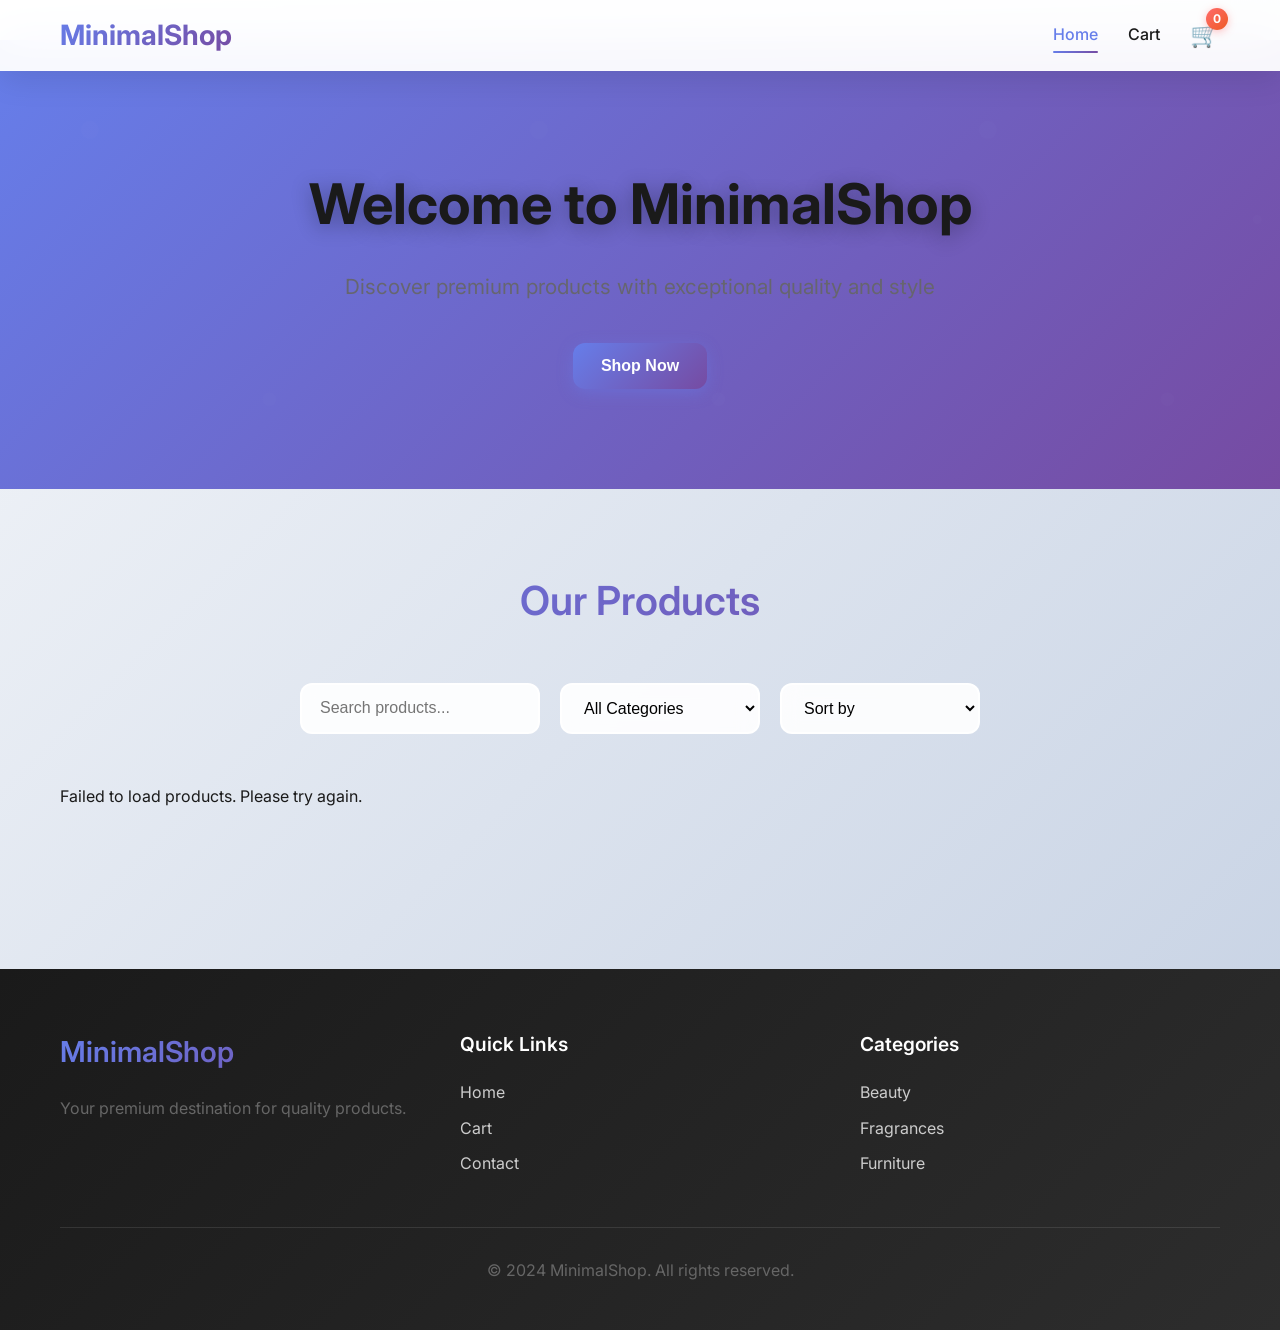
<file: index.html>
<!DOCTYPE html>
<html lang="en">
<head>
    <meta charset="UTF-8">
    <meta name="viewport" content="width=device-width, initial-scale=1.0">
    <title>MinimalShop - Premium E-Commerce</title>
    <link rel="preconnect" href="https://fonts.googleapis.com">
    <link rel="preconnect" href="https://fonts.gstatic.com" crossorigin>
    <link href="https://fonts.googleapis.com/css2?family=Inter:wght@300;400;500;600;700&display=swap" rel="stylesheet">
    <link rel="stylesheet" href="css/styles.css">
    <link rel="stylesheet" href="css/components.css">
</head>
<body>
    <!-- Navbar -->
    <nav class="navbar">
        <div class="nav-container">
            <div class="logo" onclick="showHome()">MinimalShop</div>
            <div class="nav-links">
                <a href="#" class="active" onclick="showHome()">Home</a>
                <a href="cart.html">Cart</a>
                <div class="cart-icon" onclick="window.location.href='cart.html'">
                    <span class="cart-count" id="cart-count">0</span>
                    🛒
                </div>
            </div>
        </div>
    </nav>

    <!-- Home Page -->
    <section id="home" class="section active">
        <!-- Hero Section -->
        <div class="hero">
            <div class="hero-content">
                <h1>Welcome to MinimalShop</h1>
                <p>Discover premium products with exceptional quality and style</p>
                <button class="btn-primary" onclick="scrollToProducts()">Shop Now</button>
            </div>
        </div>

        <!-- Products Section -->
        <div class="products-section">
            <div class="container">
                <h2>Our Products</h2>
                <div class="filters">
                    <input type="text" id="search-input" placeholder="Search products..." onkeyup="UI.filterProducts()">
                    <select id="category-filter" onchange="UI.filterByCategory(this.value)">
                        <option value="">All Categories</option>
                    </select>
                    <select id="sort-select" onchange="UI.sortProducts(this.value)">
                        <option value="">Sort by</option>
                        <option value="price-low">Price: Low to High</option>
                        <option value="price-high">Price: High to Low</option>
                        <option value="rating">Highest Rated</option>
                    </select>
                </div>
                <div class="loading" id="loading">Loading amazing products...</div>
                <div class="products-grid" id="products-grid"></div>
            </div>
        </div>
    </section>

    <!-- Product Details Page -->
    <section id="product-details" class="section">
        <!-- Breadcrumb -->
        <div class="breadcrumb">
            <div class="container">
                <div id="breadcrumb">Home > Products</div>
            </div>
        </div>

        <div class="container">
            <button class="back-btn" onclick="showHome()">← Back to Products</button>
            <div class="product-detail" id="product-detail"></div>
        </div>
    </section>

    <!-- Footer -->
    <footer class="footer">
        <div class="container">
            <div class="footer-content">
                <div class="footer-section">
                    <h3>MinimalShop</h3>
                    <p>Your premium destination for quality products.</p>
                </div>
                <div class="footer-section">
                    <h4>Quick Links</h4>
                    <ul>
                        <li><a href="#" onclick="showHome()">Home</a></li>
                        <li><a href="cart.html">Cart</a></li>
                        <li><a href="#contact">Contact</a></li>
                    </ul>
                </div>
                <div class="footer-section">
                    <h4>Categories</h4>
                    <ul>
                        <li><a href="#" onclick="UI.filterByCategory('beauty')">Beauty</a></li>
                        <li><a href="#" onclick="UI.filterByCategory('fragrances')">Fragrances</a></li>
                        <li><a href="#" onclick="UI.filterByCategory('furniture')">Furniture</a></li>
                    </ul>
                </div>
            </div>
            <div class="footer-bottom">
                <p>&copy; 2024 MinimalShop. All rights reserved.</p>
            </div>
        </div>
    </footer>

    <!-- Scripts -->
    <script src="js/api.js"></script>
    <script src="js/cart.js"></script>
    <script src="js/ui.js"></script>
    <script src="script.js"></script>
</body>
</html>
</file>
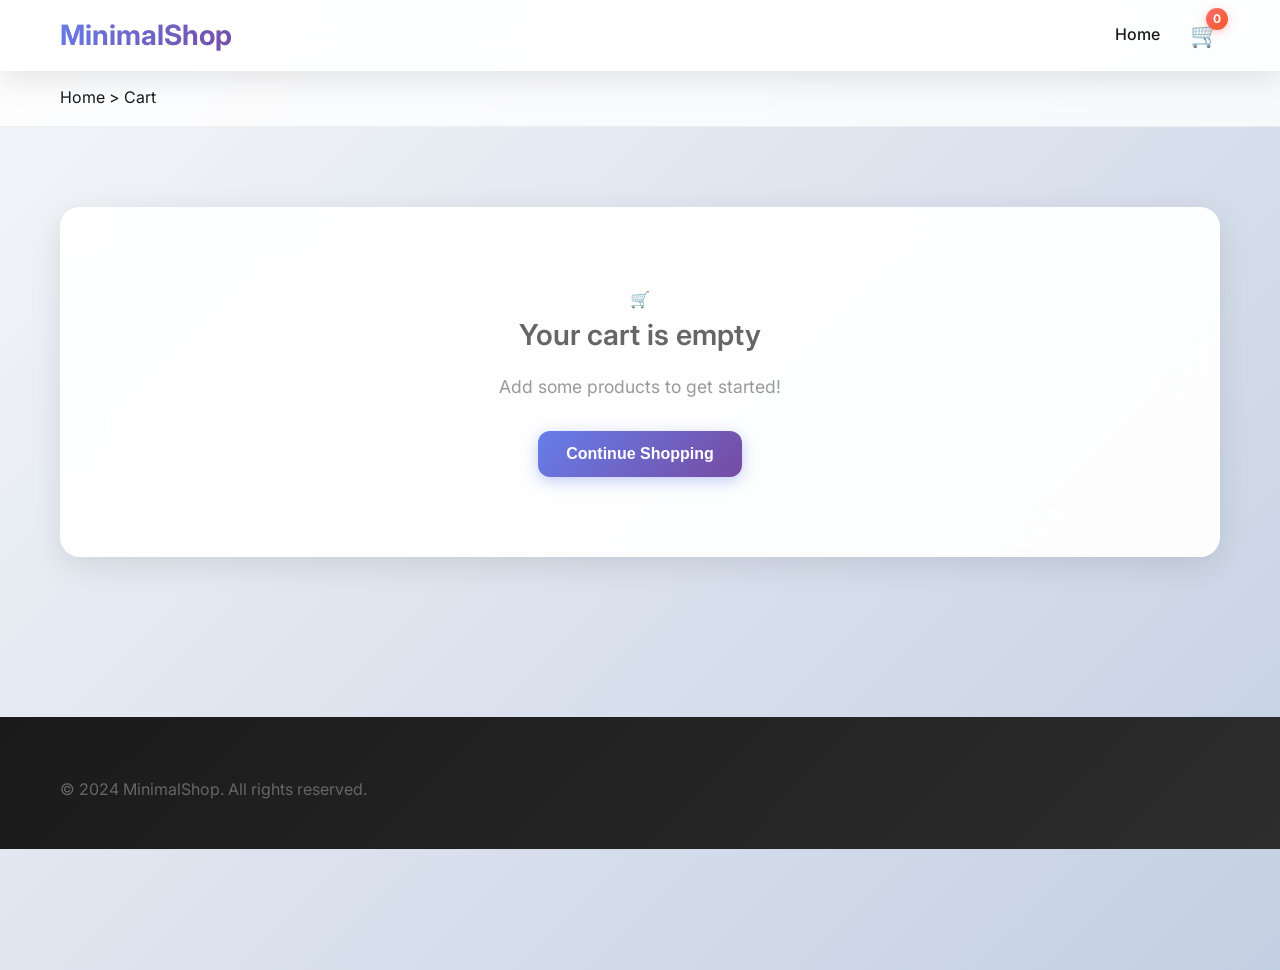
<file: cart.html>
<!DOCTYPE html>
<html lang="en">
<head>
    <meta charset="UTF-8">
    <meta name="viewport" content="width=device-width, initial-scale=1.0">
    <title>Shopping Cart - MinimalShop</title>
    <link rel="preconnect" href="https://fonts.googleapis.com">
    <link rel="preconnect" href="https://fonts.gstatic.com" crossorigin>
    <link href="https://fonts.googleapis.com/css2?family=Inter:wght@300;400;500;600;700&display=swap" rel="stylesheet">
    <link rel="stylesheet" href="css/styles.css">
    <link rel="stylesheet" href="css/components.css">
</head>
<body>
    <!-- Navbar -->
    <nav class="navbar">
        <div class="nav-container">
            <div class="logo" onclick="showHome()">MinimalShop</div>
            <div class="nav-links">
                <a href="#" onclick="showHome()">Home</a>
                <div class="cart-icon active" onclick="showCart()">
                    <span class="cart-count" id="cart-count">0</span>
                    🛒
                </div>
            </div>
        </div>
    </nav>

    <!-- Breadcrumb -->
    <div class="breadcrumb">
        <div class="container">
            <div id="breadcrumb">Home > Cart</div>
        </div>
    </div>

    <!-- Cart Section -->
    <section class="cart-section">
        <div class="container">
            <div id="cart-container">
                <!-- Cart content will be dynamically loaded -->
            </div>
        </div>
    </section>

    <!-- Footer -->
    <footer class="footer">
        <div class="container">
            <p>&copy; 2024 MinimalShop. All rights reserved.</p>
        </div>
    </footer>

    <!-- Scripts -->
    <script src="js/api.js"></script>
    <script src="js/cart.js"></script>
    <script src="js/ui.js"></script>
    <script>
        // Initialize cart page
        document.addEventListener('DOMContentLoaded', () => {
            UI.currentPage = 'cart';
            UI.renderCartPage();
            Cart.updateCartCount();
        });
    </script>
</body>
</html>
</file>
<file: css/styles.css>
/* Reset and Base Styles */
* {
    margin: 0;
    padding: 0;
    box-sizing: border-box;
}

body {
    font-family: 'Inter', sans-serif;
    line-height: 1.6;
    color: #1a1a1a;
    background: linear-gradient(135deg, #f5f7fa 0%, #c3cfe2 100%);
    min-height: 100vh;
}

.container {
    max-width: 1200px;
    margin: 0 auto;
    padding: 0 20px;
}

/* Typography */
h1, h2, h3, h4, h5, h6 {
    margin-bottom: 1rem;
    font-weight: 600;
    color: #1a1a1a;
}

h1 { font-size: 2.5rem; }
h2 { font-size: 2rem; }
h3 { font-size: 1.5rem; }

p {
    margin-bottom: 1rem;
    color: #666;
}

/* Buttons */
.btn-primary {
    background: linear-gradient(135deg, #667eea 0%, #764ba2 100%);
    color: white;
    border: none;
    padding: 14px 28px;
    border-radius: 12px;
    cursor: pointer;
    font-size: 16px;
    font-weight: 600;
    transition: all 0.3s ease;
    box-shadow: 0 4px 15px rgba(102, 126, 234, 0.4);
}

.btn-primary:hover {
    transform: translateY(-2px);
    box-shadow: 0 8px 25px rgba(102, 126, 234, 0.6);
}

.btn-secondary {
    background: rgba(255, 255, 255, 0.9);
    color: #1a1a1a;
    border: 2px solid #e1e5e9;
    padding: 12px 24px;
    border-radius: 10px;
    cursor: pointer;
    font-size: 14px;
    font-weight: 500;
    transition: all 0.3s ease;
    backdrop-filter: blur(10px);
}

.btn-secondary:hover {
    background: white;
    border-color: #667eea;
    transform: translateY(-1px);
    box-shadow: 0 4px 15px rgba(0, 0, 0, 0.1);
}

.btn-outline {
    background: transparent;
    color: #667eea;
    border: 2px solid #667eea;
    padding: 10px 20px;
    border-radius: 8px;
    cursor: pointer;
    font-size: 14px;
    font-weight: 500;
    transition: all 0.3s ease;
}

.btn-outline:hover {
    background: #667eea;
    color: white;
}

/* Navbar */
.navbar {
    background: rgba(255, 255, 255, 0.95);
    backdrop-filter: blur(20px);
    box-shadow: 0 8px 32px rgba(0, 0, 0, 0.1);
    position: fixed;
    top: 0;
    left: 0;
    right: 0;
    z-index: 1000;
    border-bottom: 1px solid rgba(255, 255, 255, 0.2);
}

.nav-container {
    max-width: 1200px;
    margin: 0 auto;
    padding: 0 20px;
    display: flex;
    justify-content: space-between;
    align-items: center;
    height: 70px;
}

.logo {
    font-size: 28px;
    font-weight: 700;
    background: linear-gradient(135deg, #667eea 0%, #764ba2 100%);
    -webkit-background-clip: text;
    -webkit-text-fill-color: transparent;
    background-clip: text;
    cursor: pointer;
    transition: transform 0.3s ease;
}

.logo:hover {
    transform: scale(1.05);
}

.nav-links {
    display: flex;
    align-items: center;
    gap: 30px;
}

.nav-links a {
    text-decoration: none;
    color: #1a1a1a;
    font-weight: 500;
    transition: all 0.3s ease;
    position: relative;
}

.nav-links a:hover,
.nav-links a.active {
    color: #667eea;
}

.nav-links a.active::after {
    content: '';
    position: absolute;
    bottom: -5px;
    left: 0;
    width: 100%;
    height: 2px;
    background: linear-gradient(135deg, #667eea 0%, #764ba2 100%);
    border-radius: 1px;
}

.cart-icon {
    position: relative;
    cursor: pointer;
    font-size: 24px;
    transition: transform 0.3s ease;
}

.cart-icon:hover {
    transform: scale(1.1);
}

.cart-icon.bounce {
    animation: bounce 0.6s ease;
}

@keyframes bounce {
    0%, 20%, 50%, 80%, 100% { transform: translateY(0); }
    40% { transform: translateY(-5px); }
    60% { transform: translateY(-3px); }
}

.cart-count {
    position: absolute;
    top: -8px;
    right: -8px;
    background: linear-gradient(135deg, #ff6b6b 0%, #ee5a24 100%);
    color: white;
    border-radius: 50%;
    width: 22px;
    height: 22px;
    display: flex;
    align-items: center;
    justify-content: center;
    font-size: 12px;
    font-weight: 700;
    box-shadow: 0 2px 8px rgba(255, 107, 107, 0.4);
}

/* Breadcrumb */
.breadcrumb {
    background: rgba(255, 255, 255, 0.8);
    backdrop-filter: blur(10px);
    padding: 15px 0;
    margin-top: 70px;
    border-bottom: 1px solid rgba(0, 0, 0, 0.05);
}

.breadcrumb-current {
    color: #667eea;
    font-weight: 600;
}

.breadcrumb-separator {
    margin: 0 8px;
    color: #999;
}

/* Sections */
.section {
    display: none;
    min-height: calc(100vh - 140px);
    padding-top: 40px;
}

.section.active {
    display: block;
}

/* Hero Section */
.hero {
    background: linear-gradient(135deg, #667eea 0%, #764ba2 100%);
    color: white;
    padding: 120px 0 100px;
    text-align: center;
    position: relative;
    overflow: hidden;
}

.hero::before {
    content: '';
    position: absolute;
    top: 0;
    left: 0;
    right: 0;
    bottom: 0;
    background: url('data:image/svg+xml,<svg xmlns="http://www.w3.org/2000/svg" viewBox="0 0 100 100"><circle cx="20" cy="20" r="2" fill="rgba(255,255,255,0.1)"/><circle cx="80" cy="40" r="1" fill="rgba(255,255,255,0.1)"/><circle cx="60" cy="80" r="1.5" fill="rgba(255,255,255,0.1)"/></svg>');
    opacity: 0.1;
}

.hero-content {
    position: relative;
    z-index: 1;
}

.hero-content h1 {
    font-size: 3.5rem;
    font-weight: 700;
    margin-bottom: 20px;
    text-shadow: 0 4px 20px rgba(0, 0, 0, 0.3);
}

.hero-content p {
    font-size: 1.3rem;
    margin-bottom: 40px;
    opacity: 0.9;
    max-width: 600px;
    margin-left: auto;
    margin-right: auto;
}

/* Products Section */
.products-section {
    padding: 80px 0;
}

.products-section h2 {
    text-align: center;
    font-size: 2.5rem;
    margin-bottom: 50px;
    background: linear-gradient(135deg, #667eea 0%, #764ba2 100%);
    -webkit-background-clip: text;
    -webkit-text-fill-color: transparent;
    background-clip: text;
}

.filters {
    display: flex;
    gap: 20px;
    margin-bottom: 50px;
    justify-content: center;
    flex-wrap: wrap;
}

#search-input, #category-filter, #sort-select {
    padding: 14px 18px;
    border: 2px solid rgba(255, 255, 255, 0.8);
    border-radius: 12px;
    font-size: 16px;
    background: rgba(255, 255, 255, 0.9);
    backdrop-filter: blur(10px);
    transition: all 0.3s ease;
    min-width: 200px;
}

#search-input:focus, #category-filter:focus, #sort-select:focus {
    outline: none;
    border-color: #667eea;
    box-shadow: 0 0 0 3px rgba(102, 126, 234, 0.1);
}

.loading {
    text-align: center;
    font-size: 18px;
    color: #666;
    margin: 60px 0;
    display: flex;
    align-items: center;
    justify-content: center;
    gap: 15px;
}

.loading::before {
    content: '';
    width: 20px;
    height: 20px;
    border: 2px solid #667eea;
    border-top: 2px solid transparent;
    border-radius: 50%;
    animation: spin 1s linear infinite;
}

@keyframes spin {
    0% { transform: rotate(0deg); }
    100% { transform: rotate(360deg); }
}

/* Footer */
.footer {
    background: linear-gradient(135deg, #1a1a1a 0%, #2d2d2d 100%);
    color: white;
    padding: 60px 0 30px;
    margin-top: 80px;
}

.footer-content {
    display: grid;
    grid-template-columns: repeat(auto-fit, minmax(250px, 1fr));
    gap: 40px;
    margin-bottom: 40px;
}

.footer-section h3 {
    font-size: 1.8rem;
    margin-bottom: 20px;
    background: linear-gradient(135deg, #667eea 0%, #764ba2 100%);
    -webkit-background-clip: text;
    -webkit-text-fill-color: transparent;
    background-clip: text;
}

.footer-section h4 {
    font-size: 1.2rem;
    margin-bottom: 20px;
    color: #fff;
}

.footer-section ul {
    list-style: none;
}

.footer-section ul li {
    margin-bottom: 10px;
}

.footer-section ul li a {
    color: #ccc;
    text-decoration: none;
    transition: color 0.3s ease;
}

.footer-section ul li a:hover {
    color: #667eea;
}

.footer-bottom {
    border-top: 1px solid rgba(255, 255, 255, 0.1);
    padding-top: 30px;
    text-align: center;
    color: #999;
}

/* Responsive Design */
@media (max-width: 768px) {
    .nav-container {
        flex-direction: column;
        height: auto;
        padding: 20px;
    }

    .nav-links {
        margin-top: 20px;
        gap: 20px;
    }

    .hero-content h1 {
        font-size: 2.5rem;
    }

    .hero-content p {
        font-size: 1.1rem;
    }

    .filters {
        flex-direction: column;
        align-items: center;
    }

    #search-input, #category-filter, #sort-select {
        width: 100%;
        max-width: 300px;
    }

    .footer-content {
        grid-template-columns: 1fr;
        text-align: center;
    }
}

@media (max-width: 480px) {
    .container {
        padding: 0 15px;
    }

    .hero {
        padding: 80px 0 60px;
    }

    .hero-content h1 {
        font-size: 2rem;
    }

    .btn-primary {
        padding: 12px 24px;
        font-size: 14px;
    }
}
</file>
<file: css/components.css>
/* Product Cards */
.products-grid {
    display: grid;
    grid-template-columns: repeat(auto-fill, minmax(320px, 1fr));
    gap: 30px;
}

.product-card {
    background: rgba(255, 255, 255, 0.95);
    backdrop-filter: blur(20px);
    border-radius: 20px;
    box-shadow: 0 8px 32px rgba(0, 0, 0, 0.1);
    overflow: hidden;
    transition: all 0.4s ease;
    cursor: pointer;
    border: 1px solid rgba(255, 255, 255, 0.2);
}

.product-card:hover {
    transform: translateY(-8px) scale(1.02);
    box-shadow: 0 20px 60px rgba(0, 0, 0, 0.15);
}

.product-image-container {
    position: relative;
    overflow: hidden;
}

.product-image {
    width: 100%;
    height: 220px;
    object-fit: cover;
    transition: transform 0.4s ease;
}

.product-card:hover .product-image {
    transform: scale(1.1);
}

.wishlist-btn {
    position: absolute;
    top: 15px;
    right: 15px;
    background: rgba(255, 255, 255, 0.9);
    backdrop-filter: blur(10px);
    border: none;
    border-radius: 50%;
    width: 40px;
    height: 40px;
    cursor: pointer;
    font-size: 18px;
    transition: all 0.3s ease;
    box-shadow: 0 4px 15px rgba(0, 0, 0, 0.1);
}

.wishlist-btn:hover {
    transform: scale(1.1);
    background: white;
}

.wishlist-btn.active {
    background: #ff6b6b;
    color: white;
}

.discount-badge {
    position: absolute;
    top: 15px;
    left: 15px;
    background: linear-gradient(135deg, #ff6b6b 0%, #ee5a24 100%);
    color: white;
    padding: 6px 12px;
    border-radius: 20px;
    font-size: 12px;
    font-weight: 600;
    box-shadow: 0 4px 15px rgba(255, 107, 107, 0.3);
}

.product-info {
    padding: 25px;
}

.product-title {
    font-size: 1.2rem;
    font-weight: 600;
    margin-bottom: 12px;
    color: #1a1a1a;
    line-height: 1.4;
}

.product-price {
    margin-bottom: 15px;
    font-size: 1.1rem;
}

.original-price {
    text-decoration: line-through;
    color: #999;
    font-size: 0.9rem;
    margin-right: 8px;
}

.discount-price {
    color: #ff6b6b;
    font-weight: 700;
}

.product-rating {
    display: flex;
    align-items: center;
    margin-bottom: 20px;
}

.stars {
    color: #ffd700;
    font-size: 16px;
    margin-right: 8px;
}

.rating-text {
    color: #666;
    font-size: 14px;
}

.product-actions {
    display: flex;
    gap: 10px;
}

/* Skeleton Loading */
.skeleton {
    background: rgba(255, 255, 255, 0.95);
    backdrop-filter: blur(20px);
    border-radius: 20px;
    box-shadow: 0 8px 32px rgba(0, 0, 0, 0.1);
    overflow: hidden;
    animation: pulse 1.5s ease-in-out infinite;
}

@keyframes pulse {
    0%, 100% { opacity: 1; }
    50% { opacity: 0.7; }
}

.skeleton-image {
    height: 220px;
    background: linear-gradient(90deg, #f0f0f0 25%, #e0e0e0 50%, #f0f0f0 75%);
    background-size: 200% 100%;
    animation: loading 1.5s infinite;
}

.skeleton-content {
    padding: 25px;
}

.skeleton-title,
.skeleton-price,
.skeleton-rating {
    height: 16px;
    background: linear-gradient(90deg, #f0f0f0 25%, #e0e0e0 50%, #f0f0f0 75%);
    background-size: 200% 100%;
    animation: loading 1.5s infinite;
    margin-bottom: 12px;
    border-radius: 4px;
}

.skeleton-title { width: 80%; height: 20px; }
.skeleton-price { width: 40%; height: 18px; }
.skeleton-rating { width: 60%; height: 14px; }

@keyframes loading {
    0% { background-position: 200% 0; }
    100% { background-position: -200% 0; }
}

/* Empty States */
.empty-state,
.empty-cart {
    text-align: center;
    padding: 80px 20px;
    background: rgba(255, 255, 255, 0.95);
    backdrop-filter: blur(20px);
    border-radius: 20px;
    box-shadow: 0 8px 32px rgba(0, 0, 0, 0.1);
}

.empty-icon {
    font-size: 4rem;
    margin-bottom: 20px;
    opacity: 0.7;
}

.empty-state h3,
.empty-cart h2 {
    font-size: 1.8rem;
    margin-bottom: 15px;
    color: #666;
}

.empty-state p,
.empty-cart p {
    font-size: 1.1rem;
    color: #999;
    margin-bottom: 30px;
}

/* Product Details */
.product-detail {
    background: rgba(255, 255, 255, 0.95);
    backdrop-filter: blur(20px);
    border-radius: 20px;
    box-shadow: 0 8px 32px rgba(0, 0, 0, 0.1);
    padding: 50px;
    margin-top: 40px;
    border: 1px solid rgba(255, 255, 255, 0.2);
}

.product-detail-content {
    display: grid;
    grid-template-columns: 1fr 1fr;
    gap: 50px;
    align-items: start;
}

.product-gallery {
    position: relative;
}

.detail-image {
    width: 100%;
    border-radius: 15px;
    box-shadow: 0 8px 32px rgba(0, 0, 0, 0.15);
}

.detail-info h1 {
    font-size: 2.2rem;
    margin-bottom: 20px;
    color: #1a1a1a;
}

.detail-description {
    font-size: 1.1rem;
    line-height: 1.7;
    color: #666;
    margin-bottom: 25px;
}

.detail-price {
    font-size: 2rem;
    font-weight: 700;
    margin-bottom: 15px;
}

.discount-badge {
    display: inline-block;
    background: linear-gradient(135deg, #ff6b6b 0%, #ee5a24 100%);
    color: white;
    padding: 6px 12px;
    border-radius: 20px;
    font-size: 14px;
    font-weight: 600;
    margin-left: 10px;
}

.detail-rating {
    display: flex;
    align-items: center;
    margin-bottom: 35px;
}

.product-actions {
    display: flex;
    gap: 15px;
    flex-wrap: wrap;
}

.product-actions button {
    flex: 1;
    min-width: 160px;
}

.wishlist-btn-large {
    padding: 14px 24px;
    font-size: 16px;
}

.product-meta {
    margin-top: 40px;
    padding-top: 30px;
    border-top: 1px solid rgba(0, 0, 0, 0.1);
}

.meta-item {
    display: flex;
    margin-bottom: 12px;
}

.meta-label {
    font-weight: 600;
    color: #1a1a1a;
    min-width: 80px;
}

.meta-value {
    color: #666;
}

.back-btn {
    background: rgba(255, 255, 255, 0.9);
    backdrop-filter: blur(10px);
    color: #1a1a1a;
    border: 2px solid #e1e5e9;
    padding: 12px 24px;
    border-radius: 12px;
    cursor: pointer;
    font-size: 16px;
    font-weight: 500;
    margin-bottom: 30px;
    transition: all 0.3s ease;
    box-shadow: 0 4px 15px rgba(0, 0, 0, 0.1);
}

.back-btn:hover {
    background: white;
    border-color: #667eea;
    transform: translateY(-2px);
    box-shadow: 0 8px 25px rgba(0, 0, 0, 0.15);
}

/* Cart Components */
.cart-section {
    padding: 80px 0;
}

.cart-content {
    display: grid;
    grid-template-columns: 2fr 1fr;
    gap: 40px;
    align-items: start;
}

.cart-items {
    background: rgba(255, 255, 255, 0.95);
    backdrop-filter: blur(20px);
    border-radius: 20px;
    box-shadow: 0 8px 32px rgba(0, 0, 0, 0.1);
    overflow: hidden;
}

.cart-item {
    display: grid;
    grid-template-columns: 80px 2fr 120px 100px 50px;
    gap: 20px;
    align-items: center;
    padding: 25px;
    border-bottom: 1px solid rgba(0, 0, 0, 0.05);
    transition: background-color 0.3s ease;
}

.cart-item:last-child {
    border-bottom: none;
}

.cart-item:hover {
    background: rgba(102, 126, 234, 0.02);
}

.cart-item-image {
    width: 80px;
    height: 80px;
    object-fit: cover;
    border-radius: 12px;
    box-shadow: 0 4px 15px rgba(0, 0, 0, 0.1);
}

.cart-item-details {
    min-width: 0;
}

.cart-item-title {
    font-size: 1.1rem;
    font-weight: 600;
    margin-bottom: 8px;
    color: #1a1a1a;
    overflow: hidden;
    text-overflow: ellipsis;
    white-space: nowrap;
}

.cart-item-price {
    font-size: 1rem;
    color: #667eea;
    font-weight: 600;
}

.cart-item-stock {
    font-size: 0.9rem;
    color: #666;
    margin-top: 5px;
}

.cart-item-quantity {
    display: flex;
    align-items: center;
    gap: 10px;
}

.quantity-btn {
    background: rgba(102, 126, 234, 0.1);
    border: 1px solid #667eea;
    color: #667eea;
    width: 30px;
    height: 30px;
    border-radius: 6px;
    cursor: pointer;
    display: flex;
    align-items: center;
    justify-content: center;
    font-weight: 600;
    transition: all 0.3s ease;
}

.quantity-btn:hover {
    background: #667eea;
    color: white;
}

.quantity-value {
    font-weight: 600;
    min-width: 20px;
    text-align: center;
}

.cart-item-total {
    text-align: right;
}

.item-total-price {
    font-size: 1.1rem;
    font-weight: 700;
    color: #1a1a1a;
}

.item-savings {
    font-size: 0.9rem;
    color: #ff6b6b;
    margin-top: 5px;
}

.remove-btn {
    background: #ff6b6b;
    color: white;
    border: none;
    width: 35px;
    height: 35px;
    border-radius: 50%;
    cursor: pointer;
    font-size: 16px;
    transition: all 0.3s ease;
    box-shadow: 0 4px 15px rgba(255, 107, 107, 0.3);
}

.remove-btn:hover {
    background: #ee5a24;
    transform: scale(1.1);
}

/* Cart Summary */
.cart-summary {
    position: sticky;
    top: 90px;
}

.summary-card {
    background: rgba(255, 255, 255, 0.95);
    backdrop-filter: blur(20px);
    border-radius: 20px;
    box-shadow: 0 8px 32px rgba(0, 0, 0, 0.1);
    padding: 30px;
    border: 1px solid rgba(255, 255, 255, 0.2);
}

.summary-card h3 {
    font-size: 1.5rem;
    margin-bottom: 25px;
    color: #1a1a1a;
}

.summary-row {
    display: flex;
    justify-content: space-between;
    align-items: center;
    margin-bottom: 15px;
    font-size: 1rem;
}

.summary-row.discount {
    color: #ff6b6b;
}

.summary-row.total {
    font-size: 1.2rem;
    font-weight: 700;
    color: #1a1a1a;
    padding-top: 15px;
    border-top: 2px solid rgba(0, 0, 0, 0.1);
}

.summary-divider {
    height: 1px;
    background: linear-gradient(90deg, transparent, rgba(0, 0, 0, 0.1), transparent);
    margin: 20px 0;
}

.checkout-btn {
    width: 100%;
    margin-top: 30px;
    padding: 18px;
    font-size: 1.1rem;
}

.savings-message {
    background: linear-gradient(135deg, #ff6b6b 0%, #ee5a24 100%);
    color: white;
    padding: 12px 16px;
    border-radius: 10px;
    font-size: 0.9rem;
    font-weight: 600;
    margin: 15px 0;
    text-align: center;
}

.free-shipping-message {
    background: linear-gradient(135deg, #28a745 0%, #20c997 100%);
    color: white;
    padding: 12px 16px;
    border-radius: 10px;
    font-size: 0.9rem;
    font-weight: 600;
    margin: 15px 0;
    text-align: center;
}

.delivery-info {
    background: rgba(102, 126, 234, 0.1);
    color: #667eea;
    padding: 12px 16px;
    border-radius: 10px;
    font-size: 0.9rem;
    font-weight: 600;
    margin: 15px 0;
    text-align: center;
}

/* Checkout Form */
.checkout-section {
    margin-top: 60px;
}

.checkout-form {
    background: rgba(255, 255, 255, 0.95);
    backdrop-filter: blur(20px);
    border-radius: 20px;
    box-shadow: 0 8px 32px rgba(0, 0, 0, 0.1);
    padding: 40px;
    border: 1px solid rgba(255, 255, 255, 0.2);
}

.checkout-form h3 {
    font-size: 1.8rem;
    margin-bottom: 30px;
    color: #1a1a1a;
}

.form-row {
    display: grid;
    grid-template-columns: 1fr 1fr;
    gap: 20px;
    margin-bottom: 20px;
}

.form-group {
    display: flex;
    flex-direction: column;
}

.form-group label {
    font-weight: 600;
    margin-bottom: 8px;
    color: #1a1a1a;
}

.form-group input,
.form-group textarea,
.form-group select {
    padding: 14px 16px;
    border: 2px solid rgba(255, 255, 255, 0.8);
    border-radius: 12px;
    font-size: 16px;
    background: rgba(255, 255, 255, 0.9);
    backdrop-filter: blur(10px);
    transition: all 0.3s ease;
}

.form-group input:focus,
.form-group textarea:focus,
.form-group select:focus {
    outline: none;
    border-color: #667eea;
    box-shadow: 0 0 0 3px rgba(102, 126, 234, 0.1);
}

.form-group textarea {
    resize: vertical;
    min-height: 80px;
}

.payment-methods {
    display: flex;
    gap: 15px;
    flex-wrap: wrap;
}

.payment-option {
    display: flex;
    align-items: center;
    gap: 8px;
    padding: 12px 16px;
    background: rgba(255, 255, 255, 0.9);
    backdrop-filter: blur(10px);
    border: 2px solid rgba(255, 255, 255, 0.8);
    border-radius: 12px;
    cursor: pointer;
    transition: all 0.3s ease;
}

.payment-option:hover,
.payment-option:has(input:checked) {
    border-color: #667eea;
    background: rgba(102, 126, 234, 0.05);
}

.card-details {
    margin-top: 20px;
    padding: 20px;
    background: rgba(102, 126, 234, 0.02);
    border-radius: 12px;
    border: 1px solid rgba(102, 126, 234, 0.1);
}

.place-order-btn {
    width: 100%;
    margin-top: 30px;
    padding: 18px;
    font-size: 1.1rem;
    background: linear-gradient(135deg, #28a745 0%, #20c997 100%);
}

.place-order-btn:hover {
    background: linear-gradient(135deg, #218838 0%, #1aa085 100%);
}

/* Toast Notifications */
.toast {
    position: fixed;
    top: 90px;
    right: 20px;
    background: rgba(255, 255, 255, 0.95);
    backdrop-filter: blur(20px);
    border-radius: 12px;
    box-shadow: 0 8px 32px rgba(0, 0, 0, 0.15);
    padding: 16px 20px;
    display: flex;
    align-items: center;
    gap: 12px;
    z-index: 1001;
    border: 1px solid rgba(255, 255, 255, 0.2);
    min-width: 300px;
    transform: translateX(400px);
    animation: slideIn 0.5s ease forwards;
}

.toast-success {
    border-left: 4px solid #28a745;
}

.toast-error {
    border-left: 4px solid #dc3545;
}

.toast-info {
    border-left: 4px solid #17a2b8;
}

.toast-message {
    flex: 1;
    font-weight: 500;
}

.toast-close {
    background: none;
    border: none;
    font-size: 20px;
    cursor: pointer;
    color: #999;
    padding: 0;
    width: 24px;
    height: 24px;
    display: flex;
    align-items: center;
    justify-content: center;
}

.toast-close:hover {
    color: #666;
}

@keyframes slideIn {
    to {
        transform: translateX(0);
    }
}

/* Responsive Design for Components */
@media (max-width: 1024px) {
    .cart-content {
        grid-template-columns: 1fr;
        gap: 30px;
    }

    .cart-summary {
        position: static;
    }

    .product-detail-content {
        grid-template-columns: 1fr;
        gap: 30px;
    }
}

@media (max-width: 768px) {
    .products-grid {
        grid-template-columns: 1fr;
    }

    .cart-item {
        grid-template-columns: 60px 1fr;
        grid-template-rows: auto auto;
        gap: 15px;
        padding: 20px;
    }

    .cart-item-quantity,
    .cart-item-total,
    .remove-btn {
        grid-column: span 2;
        justify-self: center;
    }

    .cart-item-quantity {
        order: 3;
    }

    .cart-item-total {
        order: 4;
        text-align: center;
    }

    .remove-btn {
        order: 5;
        align-self: center;
    }

    .form-row {
        grid-template-columns: 1fr;
    }

    .payment-methods {
        flex-direction: column;
    }

    .product-actions {
        flex-direction: column;
    }

    .product-actions button {
        width: 100%;
    }
}

@media (max-width: 480px) {
    .product-detail {
        padding: 30px 20px;
        margin-top: 20px;
    }

    .checkout-form {
        padding: 30px 20px;
    }

    .cart-item {
        padding: 15px;
        gap: 10px;
    }

    .cart-item-image {
        width: 60px;
        height: 60px;
    }

    .summary-card {
        padding: 20px;
    }
}
</file>
